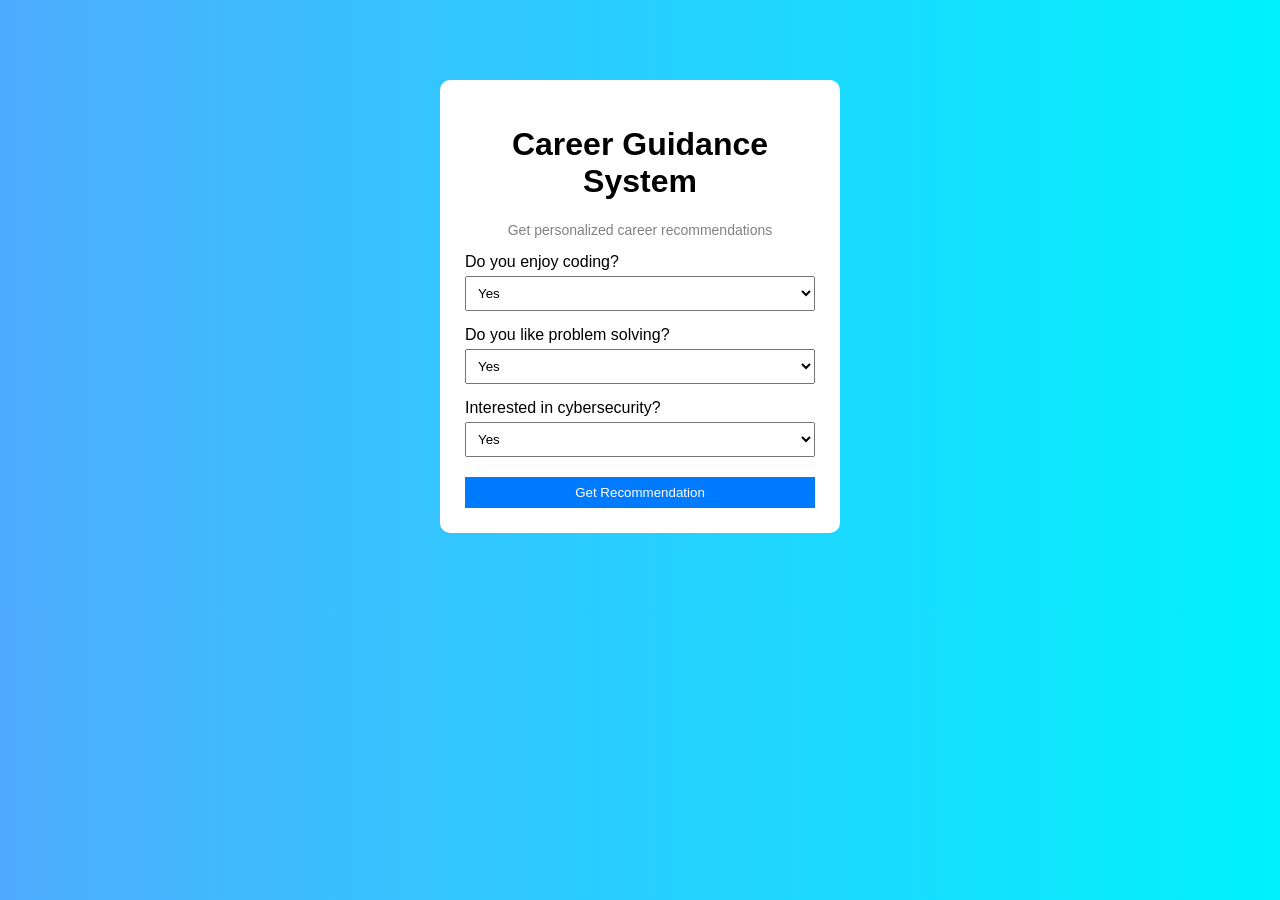
<file: index.html>
<!DOCTYPE html>
<html lang="en">
<head>
    <meta charset="UTF-8">
    <meta name="viewport" content="width=device-width, initial-scale=1.0">
    <title>Career Guidance System</title>
    <link rel="stylesheet" href="style.css">
</head>
<body>

<div class="container">
    <h1>Career Guidance System</h1>
    <p class="subtitle">Get personalized career recommendations</p>

    <form id="quizForm">
        <div class="form-group">
            <label>Do you enjoy coding?</label>
            <select name="coding">
                <option value="yes">Yes</option>
                <option value="no">No</option>
            </select>
        </div>

        <div class="form-group">
            <label>Do you like problem solving?</label>
            <select name="problem">
                <option value="yes">Yes</option>
                <option value="no">No</option>
            </select>
        </div>

        <div class="form-group">
            <label>Interested in cybersecurity?</label>
            <select name="security">
                <option value="yes">Yes</option>
                <option value="no">No</option>
            </select>
        </div>

        <button type="submit">Get Recommendation</button>
    </form>

    <div id="resultBox" class="hidden">
        <h2>Recommended Career:</h2>
        <p id="result"></p>
    </div>
</div>

<script src="script.js"></script>
</body>
</html>
</file>
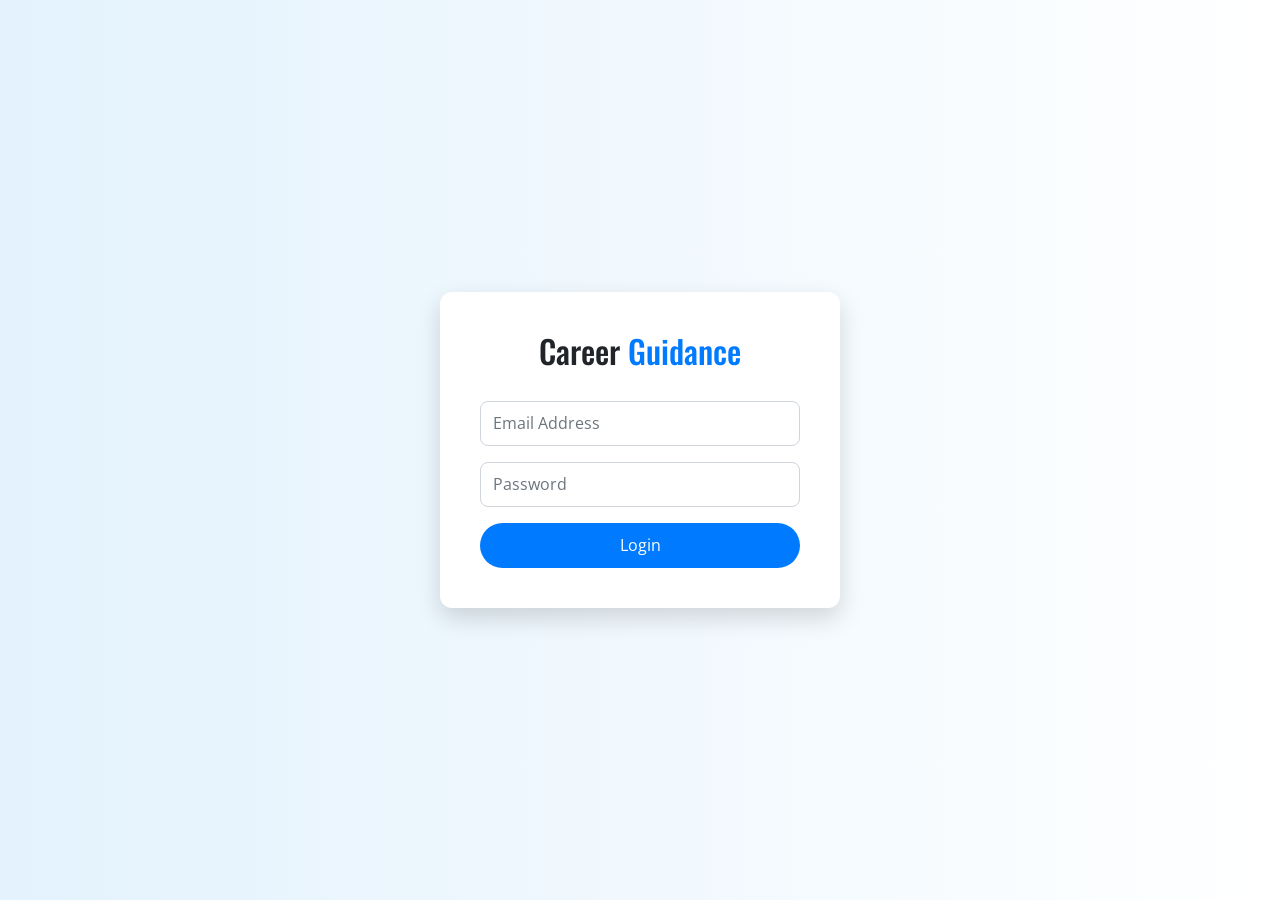
<file: login.html>
<!DOCTYPE html>
<html lang="en">
<head>
  <meta charset="UTF-8">
  <meta name="viewport" content="width=device-width, initial-scale=1.0">
  <title>Login | Career Guidance</title>

  <!-- Bootstrap -->
  <link rel="stylesheet" href="https://stackpath.bootstrapcdn.com/bootstrap/4.3.1/css/bootstrap.min.css">

  <!-- Google Fonts -->
  <link href="https://fonts.googleapis.com/css2?family=Open+Sans&family=Oswald:wght@700&display=swap" rel="stylesheet">

  <style>
    body {
      font-family: 'Open Sans', sans-serif;
      height: 100vh;
      background: linear-gradient(to right, #e3f2fd, #ffffff);
      display: flex;
      align-items: center;
      justify-content: center;
    }

    .login-box {
      background: white;
      padding: 40px;
      width: 100%;
      max-width: 400px;
      border-radius: 12px;
      box-shadow: 0 10px 25px rgba(0,0,0,0.15);
    }

    .login-box h2 {
      font-family: 'Oswald', sans-serif;
      text-align: center;
      margin-bottom: 30px;
    }

    .brand {
      color: #007bff;
    }

    .form-control {
      height: 45px;
      border-radius: 8px;
    }

    .btn-login {
      width: 100%;
      height: 45px;
      border-radius: 30px;
      background: #007bff;
      color: white;
      font-size: 16px;
      border: none;
    }

    .btn-login:hover {
      background: #0056b3;
    }
  </style>
</head>

<body>

  <div class="login-box">
    <h2>Career <span class="brand">Guidance</span></h2>

    <form onsubmit="loginUser(event)">
      <div class="form-group">
        <input type="email" class="form-control" placeholder="Email Address" required>
      </div>

      <div class="form-group">
        <input type="password" class="form-control" placeholder="Password" required>
      </div>

      <button type="submit" class="btn-login">Login</button>
    </form>
  </div>

  <script>
    function loginUser(event) {
      event.preventDefault();     // stop page refresh
      sessionStorage.setItem("loggedIn", "true");
      window.location.href = "intereste.html";
    }
  </script>

</body>
</html>
</file>
<file: style.css>
body {
    font-family: Arial, sans-serif;
    background: linear-gradient(to right, #4facfe, #00f2fe);
    margin: 0;
}

.container {
    width: 350px;
    margin: 80px auto;
    background: white;
    padding: 25px;
    border-radius: 10px;
    text-align: center;
}

.subtitle {
    color: gray;
    font-size: 14px;
}

.form-group {
    margin: 15px 0;
    text-align: left;
}

select, button {
    width: 100%;
    padding: 8px;
    margin-top: 5px;
}

button {
    background-color: #007bff;
    color: white;
    border: none;
    cursor: pointer;
}

button:hover {
    background-color: #0056b3;
}

.hidden {
    display: none;
}
</file>
